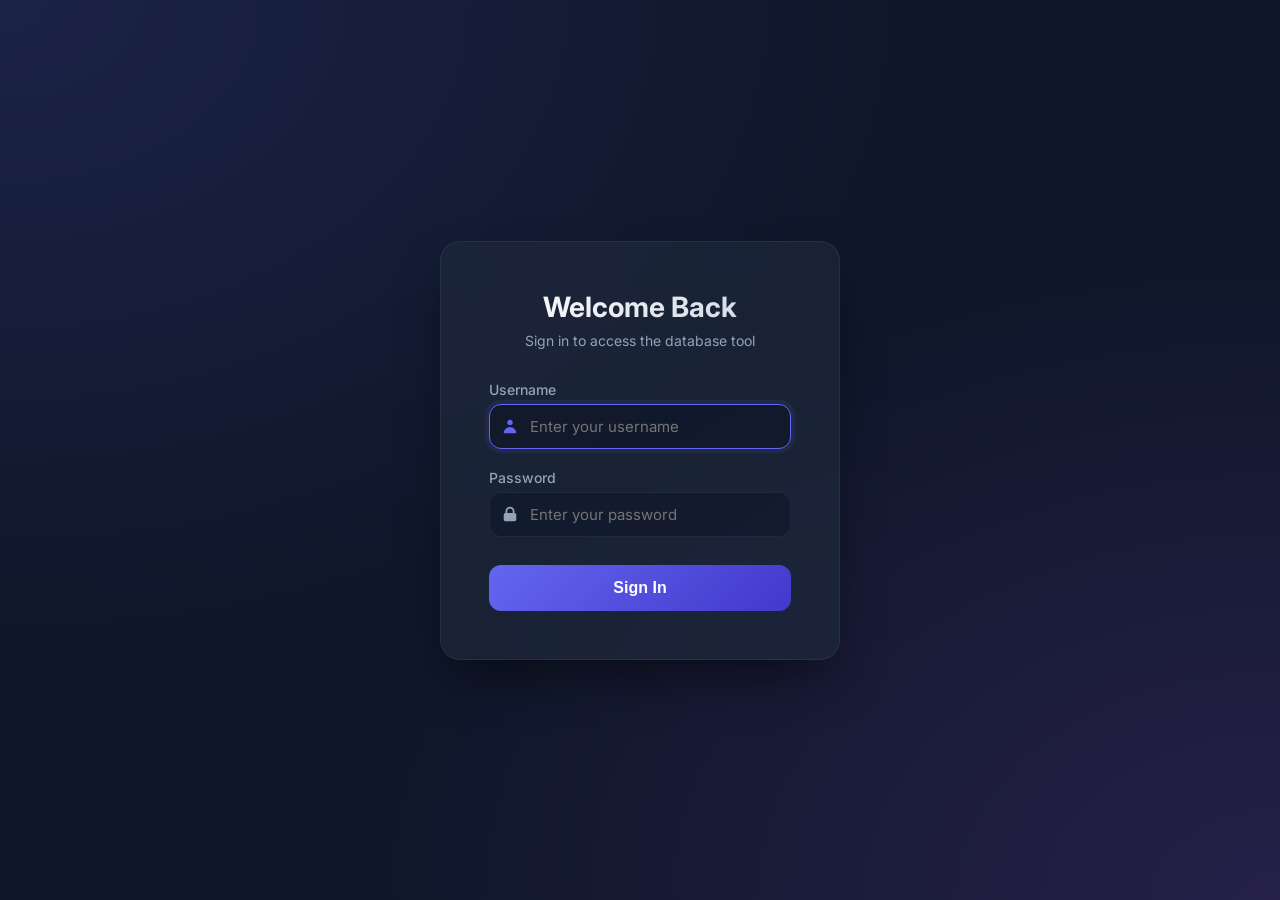
<file: templates/login.html>
<!DOCTYPE html>
<html lang="en">

<head>
    <meta charset="UTF-8">
    <meta name="viewport" content="width=device-width, initial-scale=1.0">
    <title>Login - Database Export Tool</title>
    <link rel="preconnect" href="https://fonts.googleapis.com">
    <link rel="preconnect" href="https://fonts.gstatic.com" crossorigin>
    <link href="https://fonts.googleapis.com/css2?family=Inter:wght@400;500;600;700&display=swap" rel="stylesheet">
    <style>
        :root {
            --primary: #6366f1;
            --primary-hover: #4f46e5;
            --bg-color: #0f172a;
            --card-bg: rgba(30, 41, 59, 0.7);
            --text-color: #f8fafc;
            --text-muted: #94a3b8;
            --border-color: rgba(148, 163, 184, 0.1);
            --error-bg: rgba(239, 68, 68, 0.1);
            --error-text: #fca5a5;
        }

        * {
            margin: 0;
            padding: 0;
            box-sizing: border-box;
        }

        body {
            font-family: 'Inter', system-ui, -apple-system, sans-serif;
            background-color: var(--bg-color);
            background-image:
                radial-gradient(at 0% 0%, rgba(99, 102, 241, 0.15) 0px, transparent 50%),
                radial-gradient(at 100% 100%, rgba(168, 85, 247, 0.15) 0px, transparent 50%);
            min-height: 100vh;
            display: flex;
            align-items: center;
            justify-content: center;
            padding: 20px;
            color: var(--text-color);
        }

        .login-card {
            background: var(--card-bg);
            backdrop-filter: blur(20px);
            -webkit-backdrop-filter: blur(20px);
            border: 1px solid var(--border-color);
            border-radius: 20px;
            padding: 48px;
            width: 100%;
            max-width: 400px;
            box-shadow: 0 25px 50px -12px rgba(0, 0, 0, 0.5);
            animation: fadeIn 0.6s ease-out;
        }

        @keyframes fadeIn {
            from {
                opacity: 0;
                transform: translateY(20px);
            }

            to {
                opacity: 1;
                transform: translateY(0);
            }
        }

        .header {
            text-align: center;
            margin-bottom: 32px;
        }

        .header h1 {
            font-size: 28px;
            font-weight: 700;
            margin-bottom: 8px;
            background: linear-gradient(135deg, #fff 0%, #cbd5e1 100%);
            background-clip: text;
            -webkit-background-clip: text;
            -webkit-text-fill-color: transparent;
        }

        .header p {
            color: var(--text-muted);
            font-size: 14px;
        }

        .form-group {
            margin-bottom: 20px;
            position: relative;
        }

        .form-label {
            display: block;
            margin-bottom: 6px;
            font-size: 14px;
            font-weight: 500;
            color: var(--text-muted);
            transition: color 0.2s;
        }

        .input-group {
            position: relative;
        }

        .input-group input {
            width: 100%;
            padding: 12px 16px 12px 40px;
            background: rgba(15, 23, 42, 0.6);
            border: 1px solid var(--border-color);
            border-radius: 12px;
            color: white;
            font-size: 15px;
            font-family: inherit;
            transition: all 0.2s;
            outline: none;
        }

        .input-icon {
            position: absolute;
            left: 12px;
            top: 50%;
            transform: translateY(-50%);
            color: var(--text-muted);
            width: 18px;
            height: 18px;
            transition: color 0.2s;
        }

        .input-group input:focus {
            border-color: var(--primary);
            background: rgba(15, 23, 42, 0.8);
            box-shadow: 0 0 0 4px rgba(99, 102, 241, 0.1);
        }

        .input-group input:focus+.input-icon {
            color: var(--primary);
        }

        .submit-btn {
            width: 100%;
            padding: 14px;
            background: linear-gradient(135deg, var(--primary) 0%, #4338ca 100%);
            color: white;
            border: none;
            border-radius: 12px;
            font-size: 16px;
            font-weight: 600;
            cursor: pointer;
            transition: transform 0.2s, box-shadow 0.2s;
            margin-top: 8px;
            position: relative;
            overflow: hidden;
        }

        .submit-btn:hover {
            transform: translateY(-2px);
            box-shadow: 0 4px 12px rgba(99, 102, 241, 0.3);
        }

        .submit-btn:active {
            transform: translateY(0);
        }

        .submit-btn:disabled {
            opacity: 0.7;
            cursor: not-allowed;
            transform: none;
        }

        .error-message {
            background: var(--error-bg);
            color: var(--error-text);
            padding: 12px;
            border-radius: 8px;
            font-size: 13px;
            margin-bottom: 20px;
            display: flex;
            align-items: center;
            gap: 8px;
            border: 1px solid rgba(239, 68, 68, 0.2);
        }

        .hidden {
            display: none;
        }

        .shake {
            animation: shake 0.5s cubic-bezier(.36, .07, .19, .97) both;
        }

        @keyframes shake {

            10%,
            90% {
                transform: translate3d(-1px, 0, 0);
            }

            20%,
            80% {
                transform: translate3d(2px, 0, 0);
            }

            30%,
            50%,
            70% {
                transform: translate3d(-4px, 0, 0);
            }

            40%,
            60% {
                transform: translate3d(4px, 0, 0);
            }
        }

        .footer {
            margin-top: 24px;
            text-align: center;
            font-size: 13px;
            color: rgba(255, 255, 255, 0.3);
        }
    </style>
</head>

<body>

    <div class="login-card" id="loginCard">
        <div class="header">
            <h1>Welcome Back</h1>
            <p>Sign in to access the database tool</p>
        </div>

        <div id="errorMessage" class="error-message hidden">
            <svg width="16" height="16" fill="currentColor" viewBox="0 0 20 20">
                <path fill-rule="evenodd"
                    d="M18 10a8 8 0 11-16 0 8 8 0 0116 0zm-7 4a1 1 0 11-2 0 1 1 0 012 0zm-1-9a1 1 0 00-1 1v4a1 1 0 102 0V6a1 1 0 00-1-1z"
                    clip-rule="evenodd" />
            </svg>
            <span id="errorText"></span>
        </div>

        <form id="loginForm">
            <div class="form-group">
                <label class="form-label" for="username">Username</label>
                <div class="input-group">
                    <input type="text" id="username" name="username" placeholder="Enter your username" required
                        autofocus autocomplete="username">
                    <svg class="input-icon" fill="currentColor" viewBox="0 0 20 20">
                        <path fill-rule="evenodd" d="M10 9a3 3 0 100-6 3 3 0 000 6zm-7 9a7 7 0 1114 0H3z"
                            clip-rule="evenodd" />
                    </svg>
                </div>
            </div>

            <div class="form-group">
                <label class="form-label" for="password">Password</label>
                <div class="input-group">
                    <input type="password" id="password" name="password" placeholder="Enter your password" required
                        autocomplete="current-password">
                    <svg class="input-icon" fill="currentColor" viewBox="0 0 20 20">
                        <path fill-rule="evenodd"
                            d="M5 9V7a5 5 0 0110 0v2a2 2 0 012 2v5a2 2 0 01-2 2H5a2 2 0 01-2-2v-5a2 2 0 012-2zm8-2v2H7V7a3 3 0 016 0z"
                            clip-rule="evenodd" />
                    </svg>
                </div>
            </div>

            <button type="submit" class="submit-btn" id="loginBtn">Sign In</button>
        </form>


    </div>

    <script>
        const loginForm = document.getElementById('loginForm');
        const loginBtn = document.getElementById('loginBtn');
        const errorMessage = document.getElementById('errorMessage');
        const errorText = document.getElementById('errorText');
        const loginCard = document.getElementById('loginCard');

        function showError(message) {
            errorText.textContent = message;
            errorMessage.classList.remove('hidden');
            // Add shake animation
            loginCard.classList.remove('shake');
            void loginCard.offsetWidth; // trigger reflow
            loginCard.classList.add('shake');
        }

        function hideError() {
            errorMessage.classList.add('hidden');
        }

        loginForm.addEventListener('submit', async function (e) {
            e.preventDefault();
            hideError();

            const username = document.getElementById('username').value;
            const password = document.getElementById('password').value;

            // Simple client-side validation
            if (!username.trim() || !password.trim()) {
                showError("Please fill in all fields");
                return;
            }

            const originalBtnText = loginBtn.innerHTML;
            loginBtn.disabled = true;
            loginBtn.innerHTML = `
                <svg style="animation: spin 1s linear infinite; width: 20px; height: 20px; display: inline-block; vertical-align: middle; margin-right: 8px;" fill="none" viewBox="0 0 24 24">
                    <circle class="opacity-25" cx="12" cy="12" r="10" stroke="currentColor" stroke-width="4"></circle>
                    <path class="opacity-75" fill="currentColor" d="M4 12a8 8 0 018-8V0C5.373 0 0 5.373 0 12h4zm2 5.291A7.962 7.962 0 014 12H0c0 3.042 1.135 5.824 3 7.938l3-2.647z"></path>
                </svg>
                Signing In...
            `;

            // Add style for spinner
            if (!document.getElementById('spinner-style')) {
                const style = document.createElement('style');
                style.id = 'spinner-style';
                style.textContent = '@keyframes spin { from { transform: rotate(0deg); } to { transform: rotate(360deg); } }';
                document.head.appendChild(style);
            }

            try {
                const response = await fetch('/login', {
                    method: 'POST',
                    headers: { 'Content-Type': 'application/json' },
                    body: JSON.stringify({ username, password })
                });

                const data = await response.json();

                if (data.success) {
                    window.location.href = '/';
                } else {
                    showError(data.error || 'Invalid credentials');
                }
            } catch (error) {
                showError('Connection error. Please try again.');
            } finally {
                loginBtn.disabled = false;
                loginBtn.innerHTML = originalBtnText;
            }
        });

        // Clear error on input
        document.querySelectorAll('input').forEach(input => {
            input.addEventListener('input', () => {
                if (!errorMessage.classList.contains('hidden')) {
                    hideError();
                }
            });
        });
    </script>
</body>

</html>
</file>
